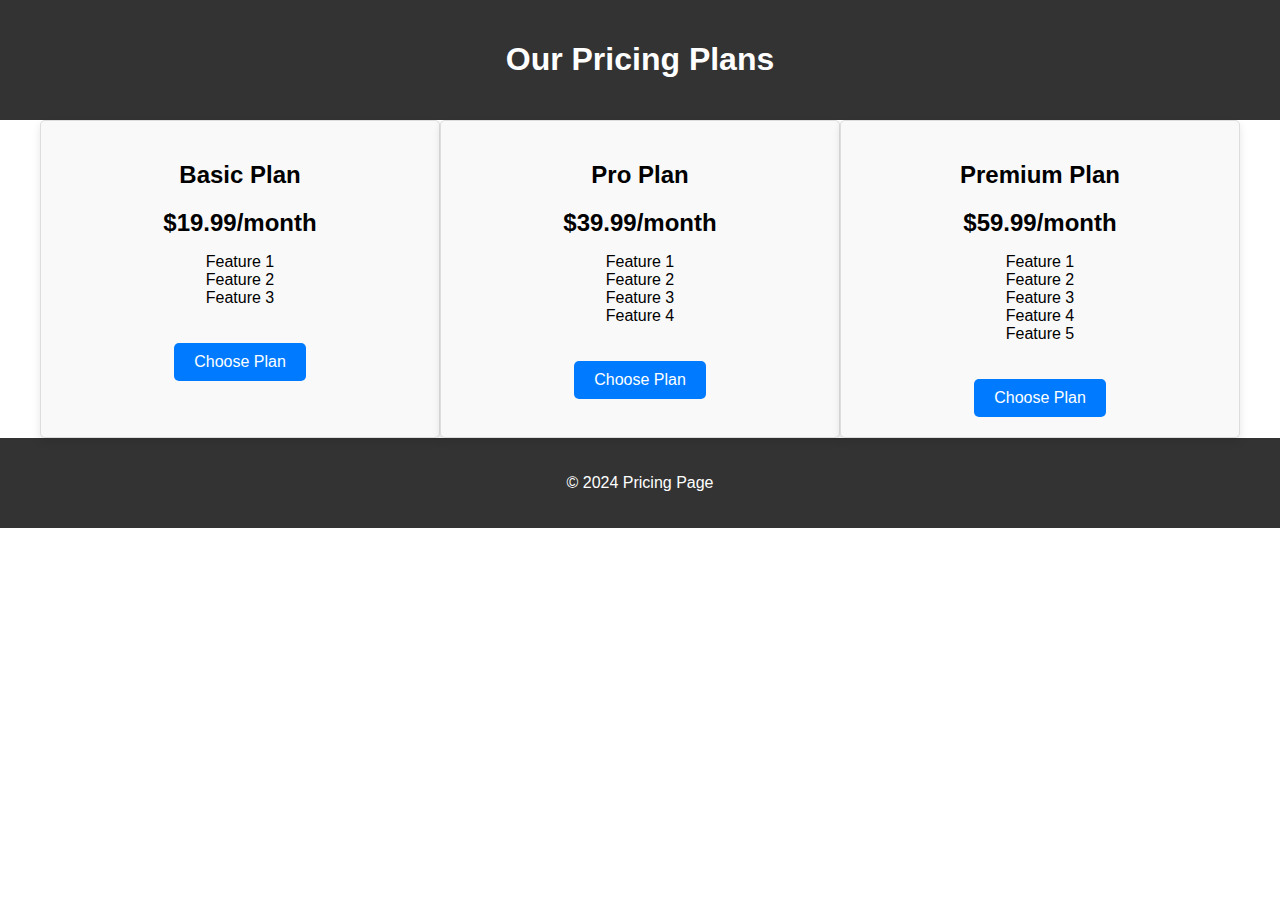
<file: Index.html>
<!DOCTYPE html>
<html lang="en">
<head>
    <meta charset="UTF-8">
    <meta name="viewport" content="width=device-width, initial-scale=1.0">
    <title>Pricing Page</title>
    <link rel="stylesheet" href="styles.css">
</head>
<body>

<header>
    <h1>Our Pricing Plans</h1>
</header>

<main>
    <section class="pricing-plans">
    <div class="plan">
        <h2>Basic Plan</h2>
        <p class="price">$19.99/month</p>
        <ul>
        <li>Feature 1</li>
        <li>Feature 2</li>
        <li>Feature 3</li>
        </ul>
        <button>Choose Plan</button>
    </div>
    <div class="plan">
        <h2>Pro Plan</h2>
        <p class="price">$39.99/month</p>
        <ul>
        <li>Feature 1</li>
        <li>Feature 2</li>
        <li>Feature 3</li>
        <li>Feature 4</li>
        </ul>
        <button>Choose Plan</button>
    </div>
    <div class="plan">
        <h2>Premium Plan</h2>
        <p class="price">$59.99/month</p>
        <ul>
        <li>Feature 1</li>
        <li>Feature 2</li>
        <li>Feature 3</li>
        <li>Feature 4</li>
        <li>Feature 5</li>
        </ul>
        <button>Choose Plan</button>
        </div>
    </section>
</main>

<footer>
    <p>&copy; 2024 Pricing Page</p>
</footer>

</body>
</html>
</file>
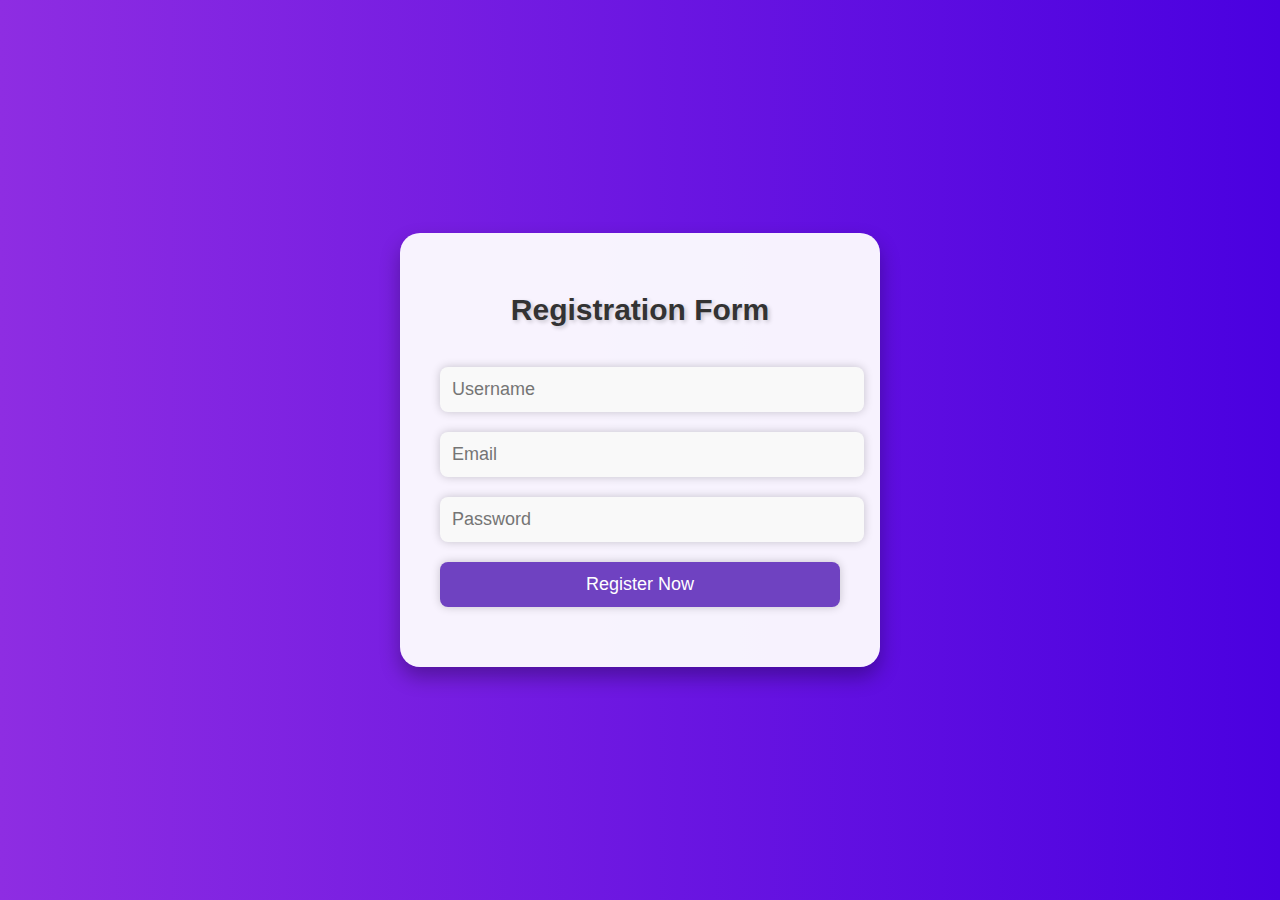
<file: index2.html>
<!DOCTYPE html>
<html lang="en">
<head>
  <meta charset="UTF-8">
  <meta name="viewport" content="width=device-width, initial-scale=1.0">
  <title>Registration Form</title>
  <link rel="stylesheet" href="styles2.css">
</head>
<body>
  <div class="container">
    <h1>Registration Form</h1>
    <form id="registration-form">
      <div class="input-group">
        <input type="text" id="username" placeholder="Username" required>
      </div>
      <div class="input-group">
        <input type="email" id="email" placeholder="Email" required>
      </div>
      <div class="input-group">
        <input type="password" id="password" placeholder="Password" required>
      </div>
      <div class="input-group">
        <button type="submit">Register Now</button>
      </div>
    </form>
  </div>
</body>
</html>
</file>
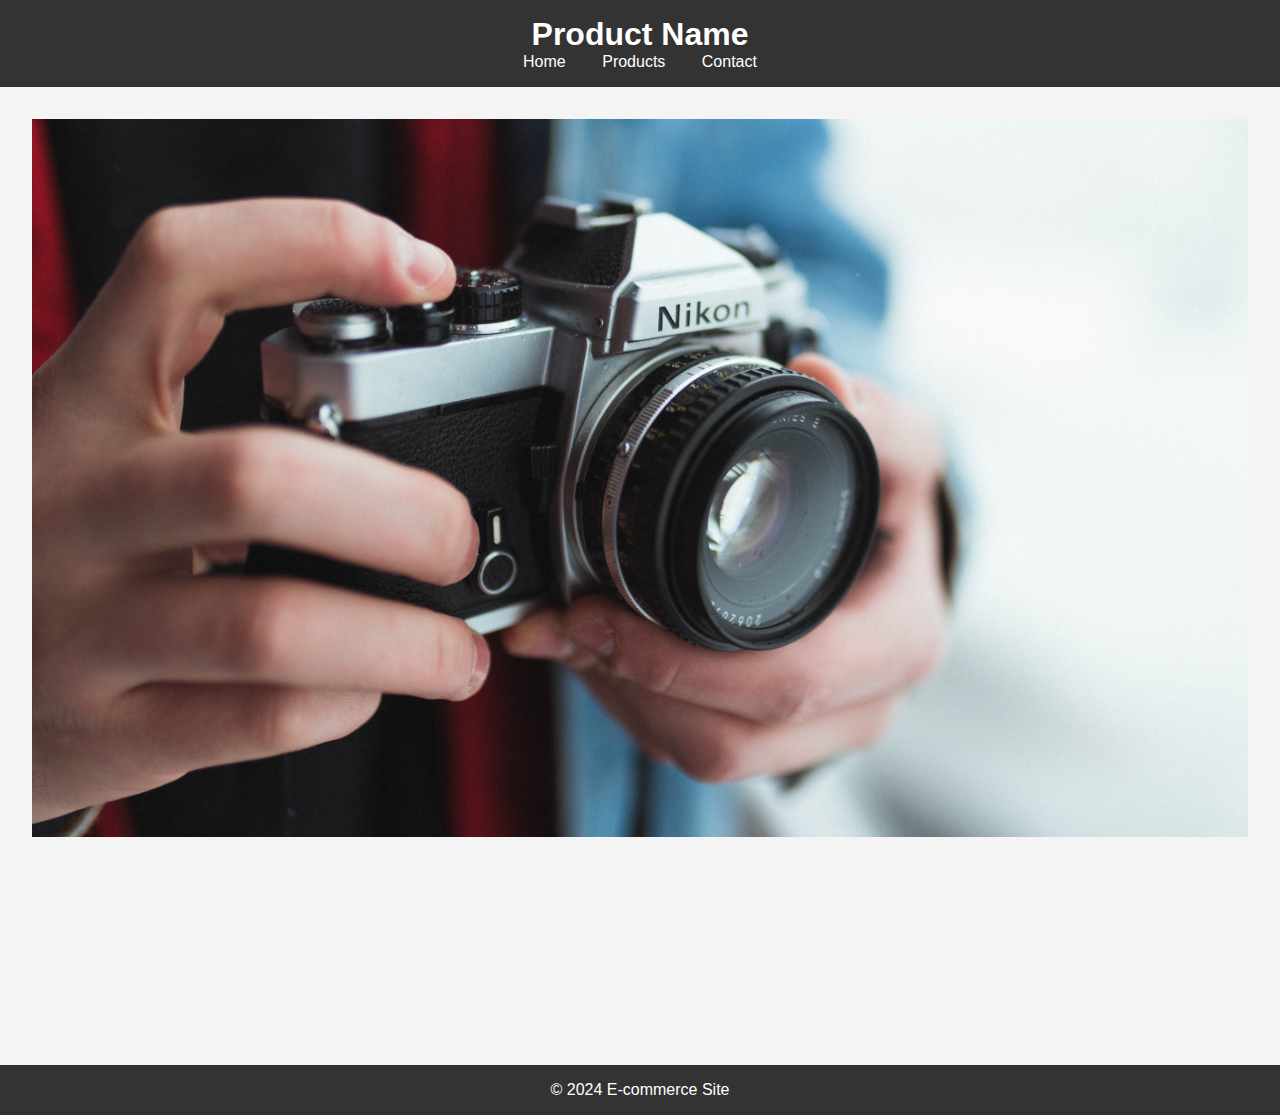
<file: index3.html>
<!DOCTYPE html>
<html lang="en">
<head>
    <meta charset="UTF-8">
    <meta name="viewport" content="width=device-width, initial-scale=1.0">
    <title>Product Page</title>
    <link rel="stylesheet" href="styles3.css">
</head>
<body>
    <header>
        <h1>Product Name</h1>
        <nav>
            <a href="#home">Home</a>
            <a href="#products">Products</a>
            <a href="#contact">Contact</a>
        </nav>
    </header>

    <main>
        <section class="product">
            <img src="product-image.jpg" alt="Product Image" class="product-image">
            <div class="product-details">
                <h2>Product Name</h2>
                <p class="product-description">This is a detailed description of the product. It highlights the features and benefits.</p>
                <p class="product-price">$99.99</p>
                <button class="cta-button">Add to Cart</button>
            </div>
        </section>
    </main>

    <footer>
        <p>&copy; 2024 E-commerce Site</p>
    </footer>
</body>
</html>
</file>
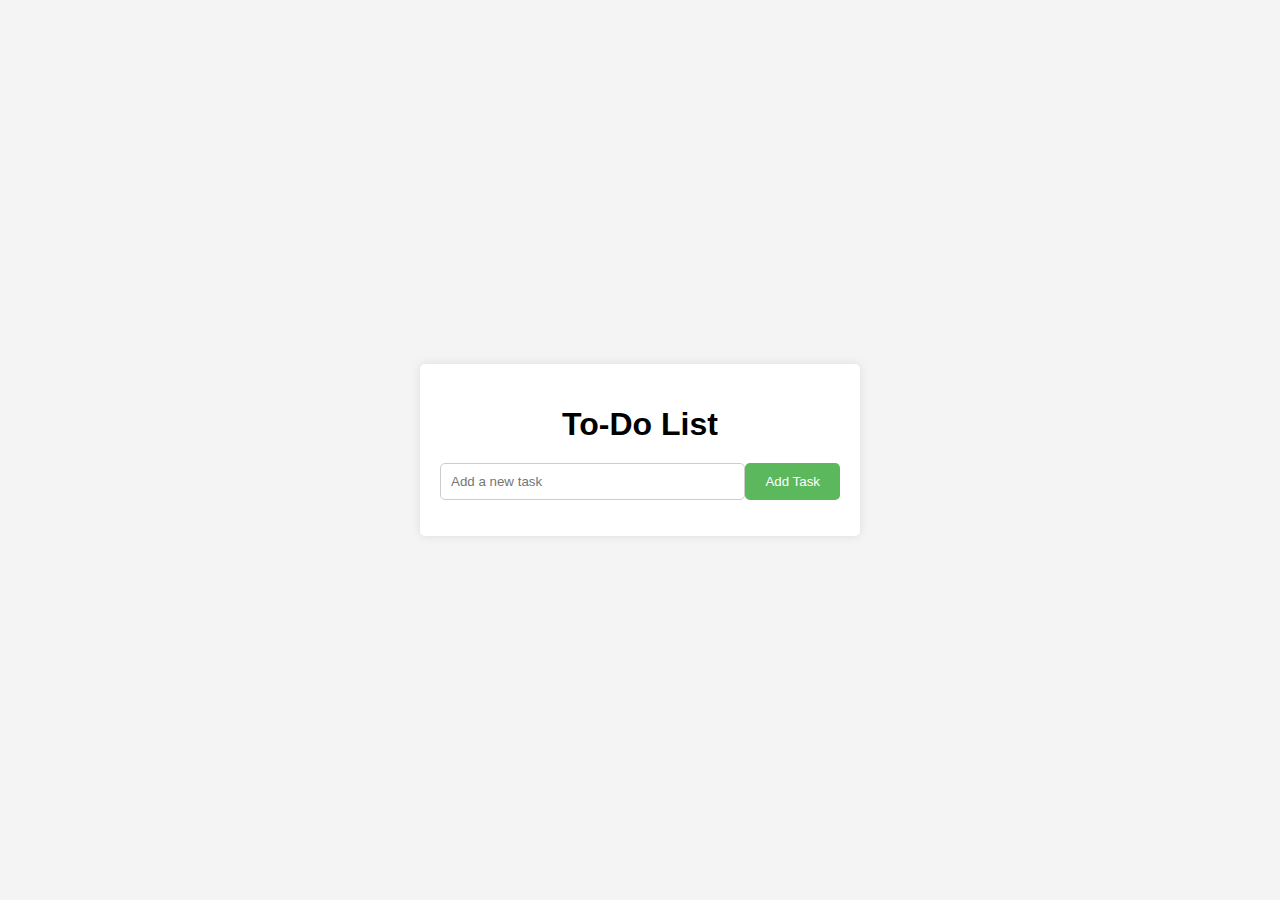
<file: index4.html>
<!DOCTYPE html>
<html lang="en">
<head>
    <meta charset="UTF-8">
    <meta name="viewport" content="width=device-width, initial-scale=1.0">
    <title>To-Do List</title>
    <link rel="stylesheet" href="styles4.css">
</head>
<body>
    <div class="container">
        <h1>To-Do List</h1>
        <form id="task-form">
            <input type="text" id="task-input" placeholder="Add a new task" required>
            <button type="submit">Add Task</button>
        </form>
        <ul id="task-list"></ul>
    </div>
    <script src="script4.js"></script>
</body>
</html>
</file>
<file: styles.css>
/* styles.css */
body {
    font-family: Arial, sans-serif;
    margin: 0;
        padding: 0;
}

header {
    background-color: #333;
    color: #fff;
    padding: 20px;
    text-align: center;
}

.main {
    display: flex;
    justify-content: center;
    align-items: center;
    height: 100vh;
}

.pricing-plans {
    display: flex;
    justify-content: space-around;
    max-width: 1200px;
    margin: 0 auto;
}

.plan {
    background-color: #f9f9f9;
    border: 1px solid #ddd;
    border-radius: 5px;
    padding: 20px;
    text-align: center;
    width: 30%;
    box-shadow: 0 4px 8px rgba(0, 0, 0, 0.1);
    transition: transform 0.3s ease-in-out;
}

.plan:hover {
    transform: translateY(-5px);
}

.price {
    font-size: 24px;
    font-weight: bold;
    margin: 10px 0;
}

ul {
    padding: 0;
}

li {
    list-style: none;
}

button {
    background-color: #007bff;
    border: none;
    border-radius: 5px;
    color: #fff;
    cursor: pointer;
    font-size: 16px;
    padding: 10px 20px;
    margin-top: 20px;
    transition: background-color 0.3s ease;
}

button:hover {
    background-color: #0056b3;
}

footer {
    background-color: #333;
    color: #fff;
    padding: 20px;
    text-align: center;
}
</file>
<file: styles2.css>
body {
  margin: 0;
  padding: 0;
  font-family: 'Segoe UI', Tahoma, Geneva, Verdana, sans-serif;
  background: linear-gradient(to right, #8e2de2, #4a00e0); /* Gradient background */
  display: flex;
  justify-content: center;
  align-items: center;
  height: 100vh;
}

.container {
  width: 400px;
  padding: 40px;
  background-color: rgba(255, 255, 255, 0.95); /* Semi-transparent white background */
  border-radius: 20px;
  box-shadow: 0 10px 20px rgba(0, 0, 0, 0.3);
  transform: translateY(0);
  transition: transform 0.5s ease;
}

.container:hover {
  transform: translateY(-10px);
}

h1 {
  text-align: center;
  color: #333; /* Dark gray text */
  font-size: 30px;
  margin-bottom: 40px;
  text-shadow: 2px 2px 4px rgba(0, 0, 0, 0.2); /* Text shadow for depth effect */
}

.input-group {
  margin-bottom: 20px;
}

input[type="text"],
input[type="email"],
input[type="password"],
button {
  width: 100%;
  padding: 12px;
  border: none;
  border-radius: 8px;
  font-size: 18px;
  transition: all 0.3s ease;
  background-color: #f9f9f9; /* Light gray background */
  box-shadow: 0 0 10px rgba(0, 0, 0, 0.2);
}

input[type="text"]:focus,
input[type="email"]:focus,
input[type="password"]:focus,
button:focus {
  outline: none;
  box-shadow: 0 0 20px rgba(0, 0, 0, 0.3);
}

button {
  background-color: #6f42c1; /* Purple submit button */
  color: white;
  cursor: pointer;
}

button:hover {
  background-color: #4a00e0; /* Darker purple on hover */
  transform: scale(1.05); /* Scale effect on hover */
}
</file>
<file: styles4.css>
body {
    font-family: Arial, sans-serif;
    background-color: #f4f4f4;
    display: flex;
    justify-content: center;
    align-items: center;
    height: 100vh;
    margin: 0;
}

.container {
    background: white;
    padding: 20px;
    border-radius: 5px;
    box-shadow: 0 0 10px rgba(0, 0, 0, 0.1);
    width: 100%;
    max-width: 400px;
}

h1 {
    text-align: center;
    margin-bottom: 20px;
}

form {
    display: flex;
    justify-content: space-between;
}

input {
    flex: 1;
    padding: 10px;
    border: 1px solid #ccc;
    border-radius: 5px;
}

button {
    padding: 10px 20px;
    border: none;
    background: #5cb85c;
    color: white;
    border-radius: 5px;
    cursor: pointer;
    transition: background 0.3s ease;
}

button:hover {
    background: #4cae4c;
}

ul {
    list-style: none;
    padding: 0;
}

li {
    display: flex;
    justify-content: space-between;
    padding: 10px;
    border: 1px solid #ccc;
    border-radius: 5px;
    margin-bottom: 10px;
    opacity: 0;
    animation: fadeIn 0.5s forwards;
}

li.completed {
    text-decoration: line-through;
    color: #777;
    transition: text-decoration 0.3s ease;
}

li.completed span {
    animation: strikeThrough 0.3s forwards;
}

.task-actions button {
    margin-left: 5px;
    border: none;
    background: none;
    cursor: pointer;
    transition: color 0.3s ease;
}

.task-actions button.edit {
    color: #007bff;
}

.task-actions button.delete {
    color: #d9534f;
}

.task-actions button.toggle {
    color: #5cb85c;
}

.task-actions button:hover {
    color: #0056b3;
}

@keyframes fadeIn {
    from {
        opacity: 0;
    }
    to {
        opacity: 1;
    }
}

@keyframes strikeThrough {
    from {
        width: 0;
    }
    to {
        width: 100%;
    }
}
</file>
<file: styles3.css>
/* styles.css */

/* Reset some default browser styles */
body, h1, h2, p, nav, footer, button {
    margin: 0;
    padding: 0;
    font-family: Arial, sans-serif;
}

body {
    display: flex;
    flex-direction: column;
    min-height: 100vh;
    background-color: #f4f4f4;
}

/* Header styling */
header {
    background-color: #333;
    color: white;
    padding: 1em;
    text-align: center;
}

header nav a {
    color: white;
    margin: 0 1em;
    text-decoration: none;
}

header nav a:hover {
    text-decoration: underline;
}

/* Main content styling */
main {
    flex: 1;
    padding: 2em;
    display: flex;
    justify-content: center;
    align-items: center;
}

.product {
    display: flex;
    flex-direction: column;
    align-items: center;
    text-align: center;
    perspective: 1000px;
}

.product-image {
    max-width: 100%;
    height: auto;
    transition: transform 0.5s ease;
}

.product-image:hover {
    transform: rotateY(20deg) rotateX(10deg) scale(1.05);
}

.product-details {
    margin-top: 1em;
    transition: transform 0.3s ease;
}

.product-description {
    margin: 1em 0;
}

.product-price {
    font-size: 1.5em;
    color: #e60000;
    margin-bottom: 1em;
}

/* CTA button with pulse effect */
.cta-button {
    background-color: #e60000;
    color: white;
    border: none;
    padding: 1em 2em;
    cursor: pointer;
    font-size: 1em;
    transition: background-color 0.3s ease, transform 0.3s ease;
    animation: pulse 2s infinite;
}

.cta-button:hover {
    background-color: #cc0000;
    transform: scale(1.1);
}

/* Pulse animation */
@keyframes pulse {
    0% {
        transform: scale(1);
    }
    50% {
        transform: scale(1.05);
    }
    100% {
        transform: scale(1);
    }
}

/* Footer styling */
footer {
    background-color: #333;
    color: white;
    text-align: center;
    padding: 1em;
}

/* Responsive Design */
@media (max-width: 768px) {
    main {
        flex-direction: column;
    }

    .product {
        width: 100%;
        padding: 1em;
    }
}
/* Adding dynamic effects */
.cta-button {
    background-color: #e60000;
    color: white;
    border: none;
    padding: 1em 2em;
    cursor: pointer;
    font-size: 1em;
    transition: background-color 0.3s ease, transform 0.2s ease;
}

.cta-button:hover {
    background-color: #cc0000;
    transform: scale(1.05);
}

.product-details {
    margin-top: 1em;
    opacity: 0;
    transition: opacity 0.5s ease;
}

.product:hover .product-details {
    opacity: 1;
}
/* Adding 3D effect */
.product-image {
    max-width: 100%;
    height: auto;
    transition: transform 0.3s ease;
}

.product:hover .product-image {
    transform: rotateY(180deg);
}
</file>
